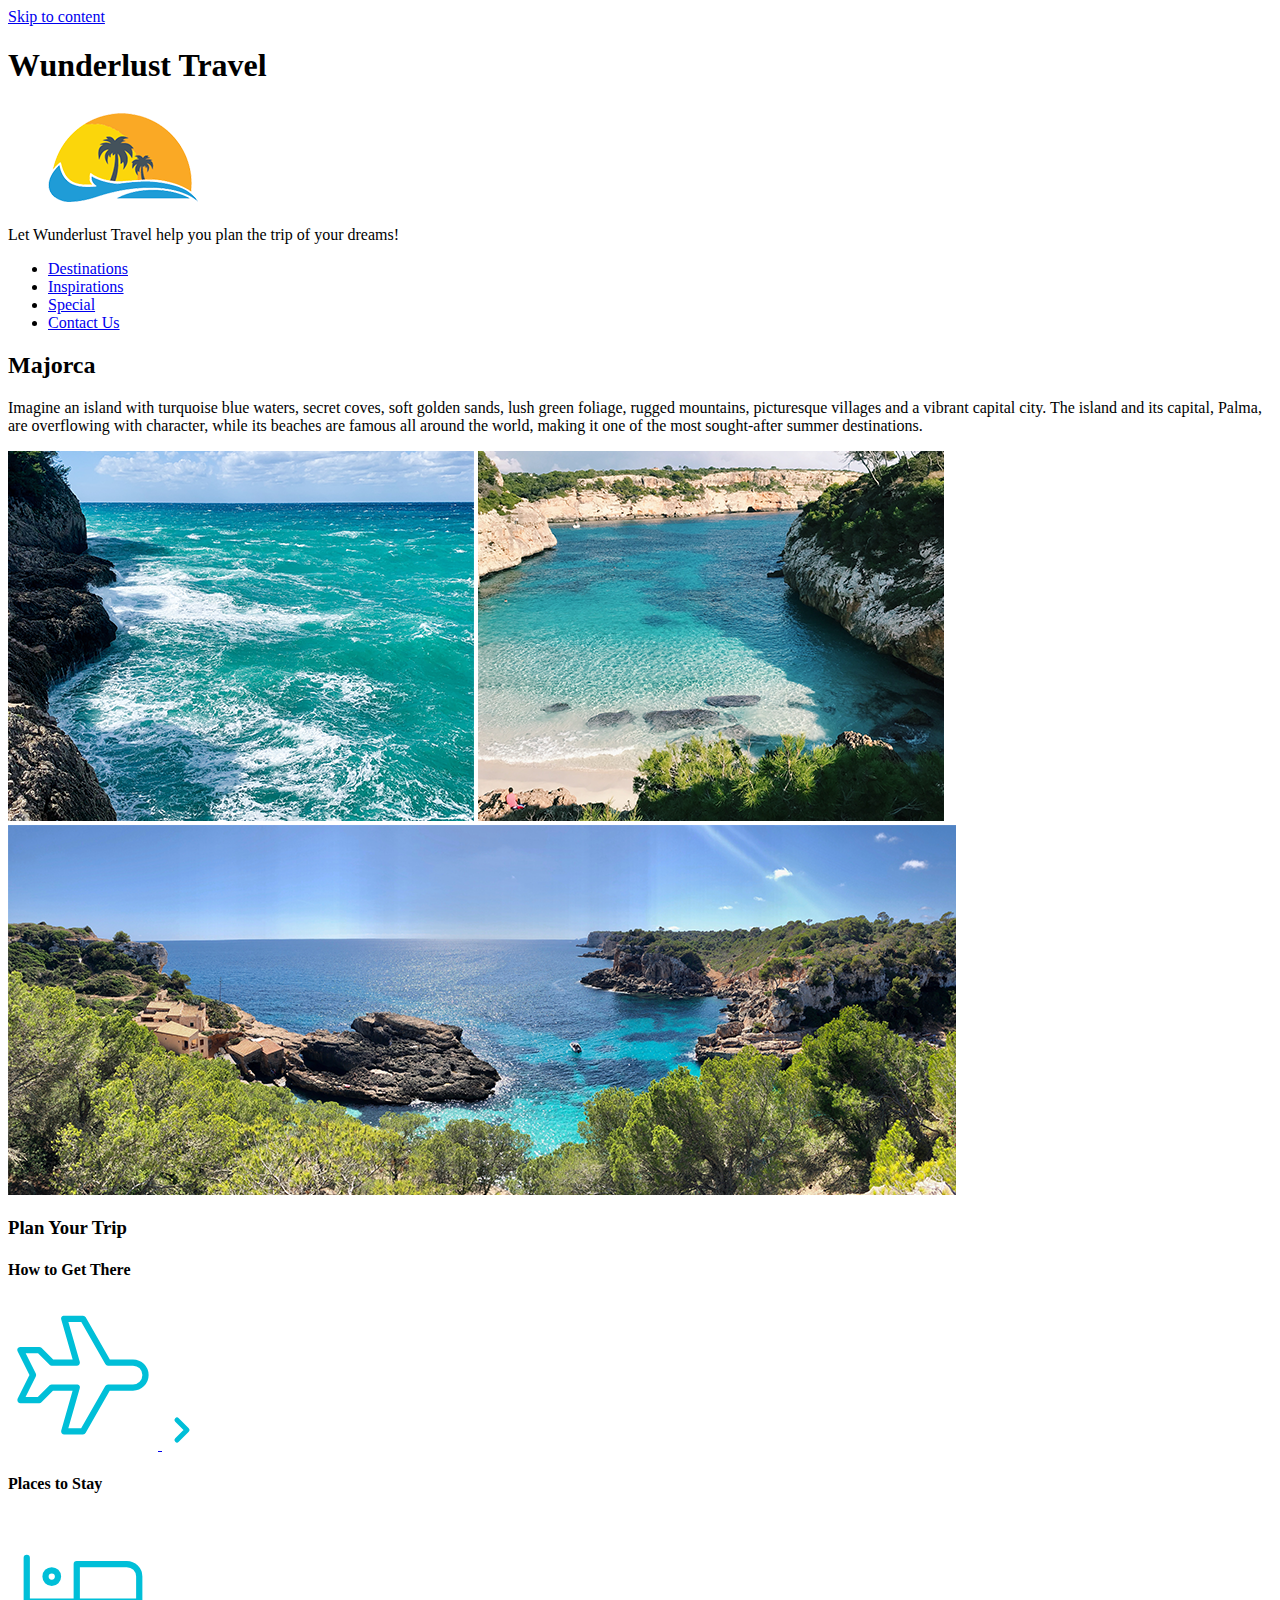
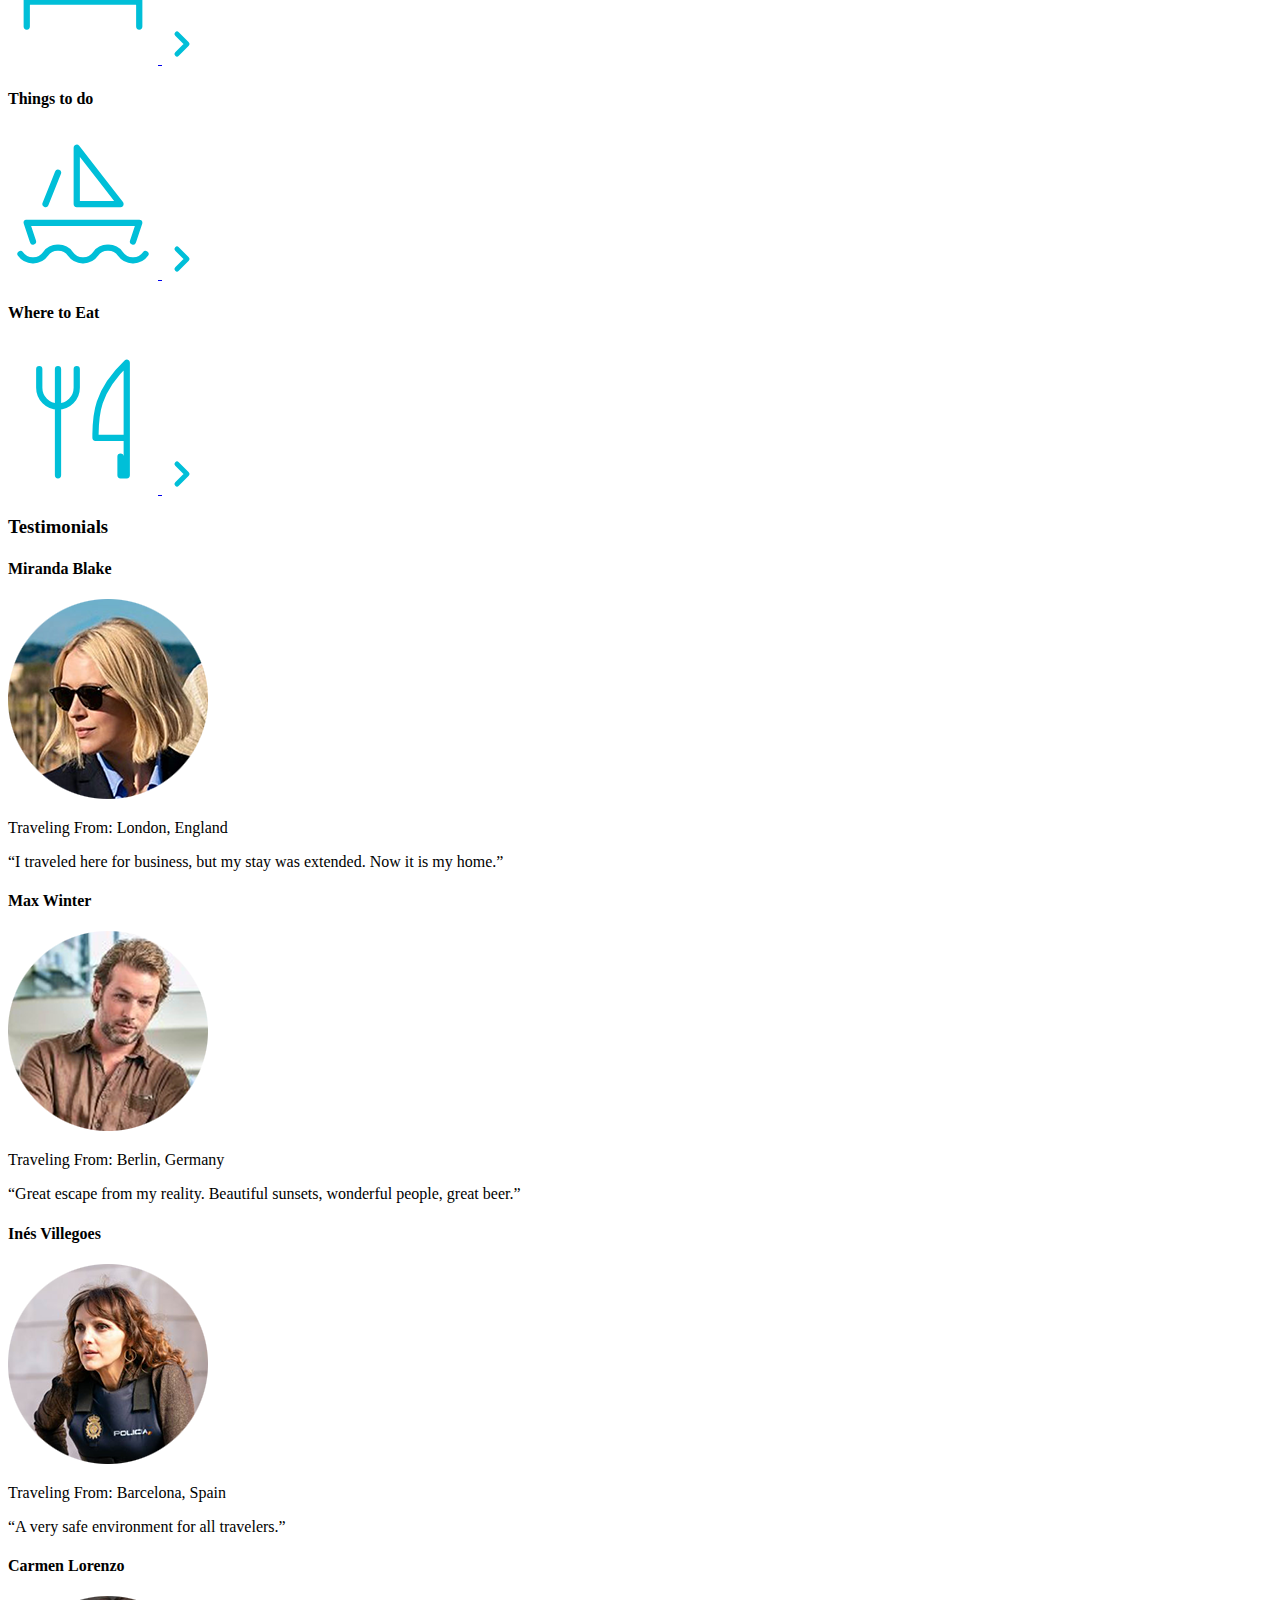
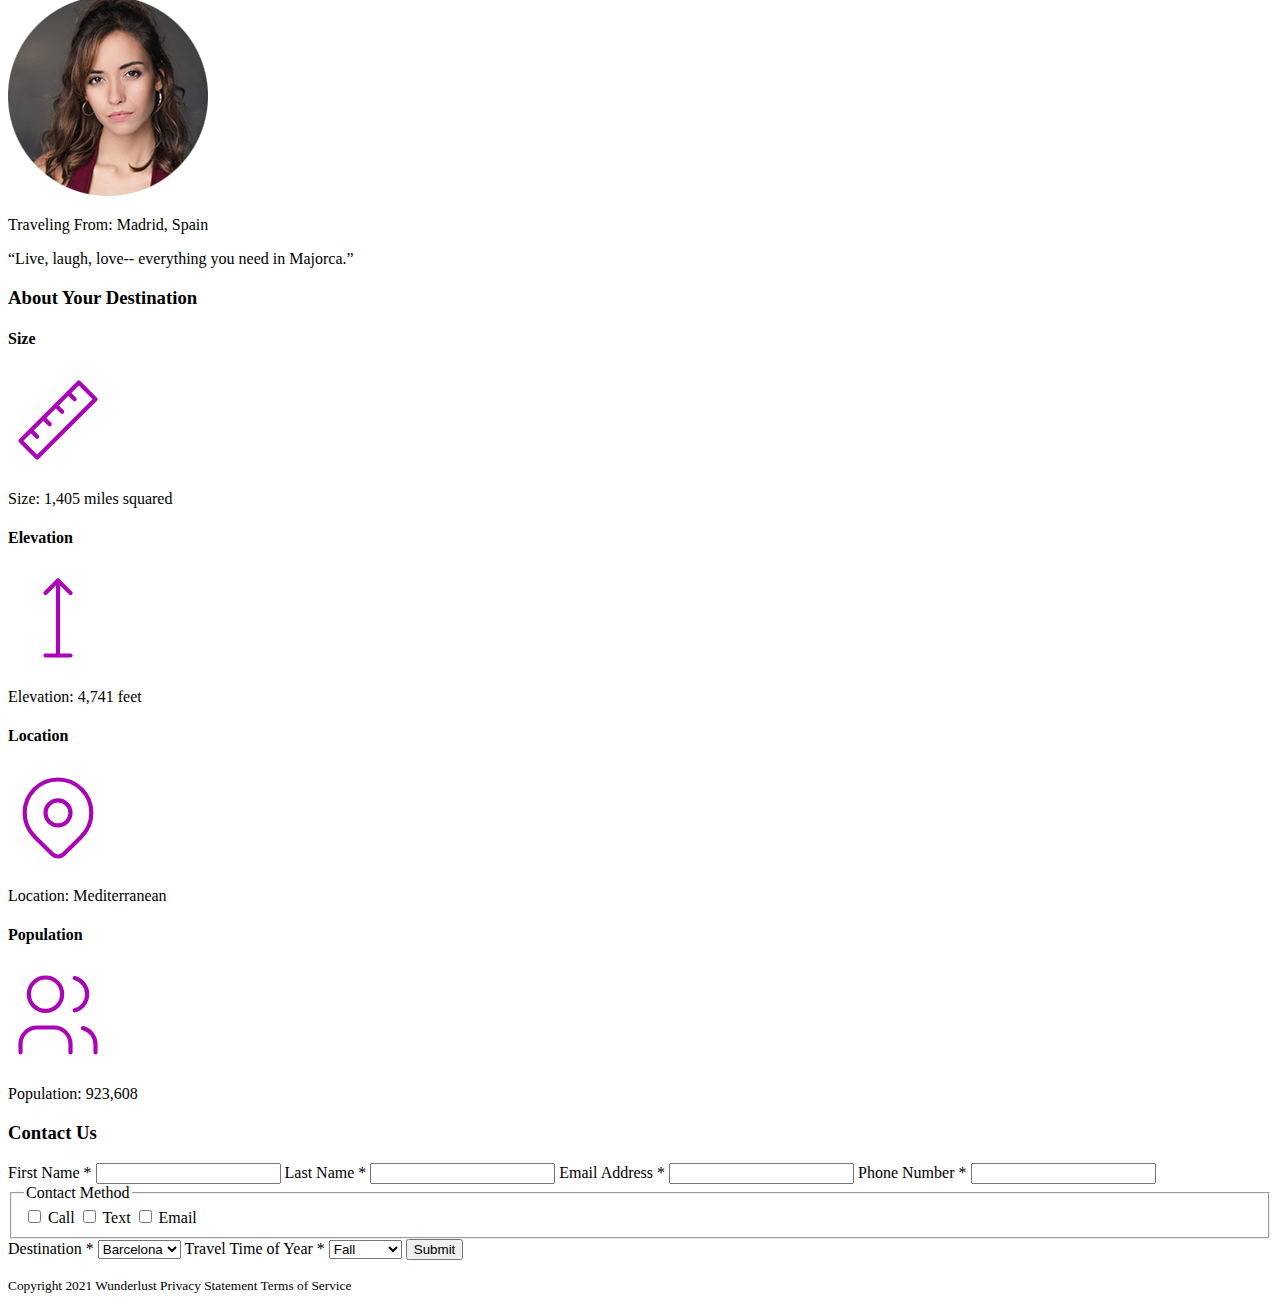
<file: index.html>
<!DOCTYPE html>
<html lang="en">
  <head>
    <meta charset="UTF-8">
    <meta name="viewport" content="width=device-width, initial-scale=1.0">
    <title>Wunderlust Travel</title>
  </head>
  <body>
    <a class="skip-link" href='#main'>Skip to content</a> 
    <header>
      <h1>Wunderlust Travel</h1>
      <picture>
        <source media="(min-width: 1024px)" srcset="images/logo-L.png">
        <source media="(max-width: 780px)" srcset="images/logo-M.png">
        <source media="(max-width: 320px)" srcset="images/logo-S.png">
        <img
          src="images/logo-L.png"
          alt="A half circle, with a sunset, 2 palm trees, and a wave crashing across the bottom">
      </picture>
      <p>Let Wunderlust Travel help you plan the trip of your dreams!</p> 
      <nav>
        <ul>
          <li><a href="#planningTrip">Destinations</a></li>
          <li><a href="#testimonials">Inspirations</a></li>
          <li><a href="#destinationInfo">Special</a></li>
          <li><a href="#contact">Contact Us</a></li>
        </ul>
      </nav>
    </header>
  <main id="main">

    <h2>Majorca</h2>
    <p>
      Imagine an island with turquoise blue waters, secret coves, soft golden
      sands, lush green foliage, rugged mountains, picturesque villages and a
      vibrant capital city. The island and its capital, Palma, are overflowing
      with character, while its beaches are famous all around the world, making
      it one of the most sought-after summer destinations.
    </p>

    <picture>
      <source media="(min-width: 1024px)" srcset="images/majorca-waves-L.png">
      <source media="(max-width: 780px)" srcset="images/majorca-waves-M.png">
      <source media="(max-width: 320px)" srcset="images/majorca-waves-S.png">
      <img
        src="images/majorca-waves-L.png"
        alt="waves crashing against a rocky shoreline">
    </picture>

    <picture>
      <source media="(min-width: 1024px)" srcset="images/majorca-beach-L.png">
      <source media="(max-width: 780px)" srcset="images/majorca-beach-M.png">
      <source media="(max-width: 320px)" srcset="images/majorca-beach-S.png">
      <img
        src="images/majorca-beach-L.png"
        alt="top-down view of a sandy beach with clear waters, a few rocks along the shore">
    </picture>

    <picture>
      <source media="(min-width: 1024px)" srcset="images/majorca-cove-L.png">
      <source media="(max-width: 780px)" srcset="images/majorca-cove-M.png">
      <source media="(max-width: 320px)" srcset="images/majorca-cove-S.png">
      <img
        src="images/majorca-cove-L.png"
        alt="a daytime shot of a cove with clear water, there's one boat out and a few houses along the shoreline">
    </picture>

    <section id="planningTrip">

        <h3>Plan Your Trip</h3>
          
        <h4>How to Get There</h4>

        <a href="#" title="Search for flights">
          <svg xmlns="http://www.w3.org/2000/svg" class="icon icon-tabler icon-tabler-plane" width="150" height="150" viewBox="0 0 24 24" stroke-width="1" stroke="#00bfd8" fill="none" stroke-linecap="round" stroke-linejoin="round">
            <path stroke="none" d="M0 0h24v24H0z" fill="none"/>
            <path d="M16 10h4a2 2 0 0 1 0 4h-4l-4 7h-3l2 -7h-4l-2 2h-3l2 -4l-2 -4h3l2 2h4l-2 -7h3z" />
          </svg>
          
          <svg xmlns="http://www.w3.org/2000/svg" class="icon icon-tabler icon-tabler-chevron-right" width="40" height="40" viewBox="0 0 24 24" stroke-width="3" stroke="#00bfd8" fill="none" stroke-linecap="round" stroke-linejoin="round">
            <path stroke="none" d="M0 0h24v24H0z" fill="none"/>
            <polyline points="9 6 15 12 9 18" />
          </svg></a>

        <h4>Places to Stay</h4>
        <a href="#" title="Search for Hotels">
          <svg xmlns="http://www.w3.org/2000/svg" class="icon icon-tabler icon-tabler-bed" width="150" height="150" viewBox="0 0 24 24" stroke-width="1" stroke="#00bfd8" fill="none" stroke-linecap="round" stroke-linejoin="round">
            <path stroke="none" d="M0 0h24v24H0z" fill="none"/>
            <path d="M3 7v11m0 -4h18m0 4v-8a2 2 0 0 0 -2 -2h-8v6" />
            <circle cx="7" cy="10" r="1" />
          </svg>
          <svg xmlns="http://www.w3.org/2000/svg" class="icon icon-tabler icon-tabler-chevron-right" width="40" height="40" viewBox="0 0 24 24" stroke-width="3" stroke="#00bfd8" fill="none" stroke-linecap="round" stroke-linejoin="round">
            <path stroke="none" d="M0 0h24v24H0z" fill="none"/>
            <polyline points="9 6 15 12 9 18" />
          </svg></a>

        <h4>Things to do</h4>
        <a href="#" title="Search for Activities">
          <svg xmlns="http://www.w3.org/2000/svg" class="icon icon-tabler icon-tabler-sailboat" width="150" height="150" viewBox="0 0 24 24" stroke-width="1" stroke="#00bfd8" fill="none" stroke-linecap="round" stroke-linejoin="round">
            <path stroke="none" d="M0 0h24v24H0z" fill="none"/>
            <path d="M2 20a2.4 2.4 0 0 0 2 1a2.4 2.4 0 0 0 2 -1a2.4 2.4 0 0 1 2 -1a2.4 2.4 0 0 1 2 1a2.4 2.4 0 0 0 2 1a2.4 2.4 0 0 0 2 -1a2.4 2.4 0 0 1 2 -1a2.4 2.4 0 0 1 2 1a2.4 2.4 0 0 0 2 1a2.4 2.4 0 0 0 2 -1" />
            <path d="M4 18l-1 -3h18l-1 3" />
            <path d="M11 12h7l-7 -9v9" />
            <line x1="8" y1="7" x2="6" y2="12" />
          </svg>
          <svg xmlns="http://www.w3.org/2000/svg" class="icon icon-tabler icon-tabler-chevron-right" width="40" height="40" viewBox="0 0 24 24" stroke-width="3" stroke="#00bfd8" fill="none" stroke-linecap="round" stroke-linejoin="round">
            <path stroke="none" d="M0 0h24v24H0z" fill="none"/>
            <polyline points="9 6 15 12 9 18" />
          </svg></a>

        <h4>Where to Eat</h4>
        <a href="#" title="Search for Restaurants">
          <svg xmlns="http://www.w3.org/2000/svg" class="icon icon-tabler icon-tabler-tools-kitchen-2" width="150" height="150" viewBox="0 0 24 24" stroke-width="1" stroke="#00bfd8" fill="none" stroke-linecap="round" stroke-linejoin="round">
            <path stroke="none" d="M0 0h24v24H0z" fill="none"/>
            <path d="M19 3v12h-5c-.023 -3.681 .184 -7.406 5 -12zm0 12v6h-1v-3m-10 -14v17m-3 -17v3a3 3 0 1 0 6 0v-3" />
          </svg>
          <svg xmlns="http://www.w3.org/2000/svg" class="icon icon-tabler icon-tabler-chevron-right" width="40" height="40" viewBox="0 0 24 24" stroke-width="3" stroke="#00bfd8" fill="none" stroke-linecap="round" stroke-linejoin="round">
            <path stroke="none" d="M0 0h24v24H0z" fill="none"/>
            <polyline points="9 6 15 12 9 18" />
          </svg></a>
    </section>
    <section id="testimonials">

     
      <h3>Testimonials</h3>
      <div class="testimonialBlake">
        <h4>Miranda Blake</h4>
        <picture>
          <source
            media="(min-width: 1024px)"
            srcset="images/miranda-blake-L.png">
          <source
            media="(max-width: 780px)"
            srcset="images/miranda-blake-M.png">
          <source
            media="(max-width: 320px)"
            srcset="images/miranda-blake-S.png">
          <img src="images/miranda-blake-L.png" alt="a blonde woman in sunglasses looking down and to the left">
        </picture>
        <p>Traveling From: London, England</p>
        <p>“I traveled here for business, but my stay was extended. Now it is my
          home.”</p>
        </div>
      <div class="testimonialWinter">
        <h4>Max Winter</h4>
        <picture>
          <source media="(min-width: 1024px)" srcset="images/max-winter-L.png">
          <source media="(max-width: 780px)" srcset="images/max-winter-M.png">
          <source media="(max-width: 320px)" srcset="images/max-winter-S.png">
          <img src="images/max-winter-L.png" alt="blonde man with stubble and a rusty red button up shirt on">
        </picture>
        <p>Traveling From: Berlin, Germany</p>
        <p>“Great escape from my reality. Beautiful sunsets, wonderful people,
          great beer.”</p>
        </div>
      <div class="testimonialVillegoes">
        <h4>Inés Villegoes</h4>
        <picture>
          <source
            media="(min-width: 1024px)"
            srcset="images/ines-villegoes-L.png">
          <source
            media="(max-width: 780px)"
            srcset="images/ines-villegoes-M.png">
          <source
            media="(max-width: 320px)"
            srcset="images/ines-villegoes-S.png">
          <img src="images/ines-villegoes-L.png" alt="a woman with long curly brown hair and a police vest on looking to the left">
        </picture>
        <p>Traveling From: Barcelona, Spain</p>
        <p>“A very safe environment for all travelers.”</p>
      </div>

      <div class="testimonialLorenzo">
        <h4>Carmen Lorenzo</h4>
        <picture>
          <source
            media="(min-width: 1024px)"
            srcset="images/carmen-lorenzo-L.png">
          <source
            media="(max-width: 780px)"
            srcset="images/carmen-lorenzo-M.png">
          <source
            media="(max-width: 320px)"
            srcset="images/carmen-lorenzo-S.png">
          <img src="images/carmen-lorenzo-L.png" alt="a woman with long brown hair in a red sleeveless top looking at the camera">
        </picture>
        <p>Traveling From: Madrid, Spain</p>
        <p>“Live, laugh, love-- everything you need in Majorca.”</p>
      </div>
    </section>

    <section id="destinationInfo"> 

    <h3>About Your Destination</h3>
  <section class="destinationSize">
    <h4>Size</h4>
    <svg
      xmlns="http://www.w3.org/2000/svg"
      class="icon icon-tabler icon-tabler-ruler-2"
      width="100"
      height="100"
      viewBox="0 0 24 24"
      stroke-width="1"
      stroke="#a905b6"
      fill="none"
      stroke-linecap="round"
      stroke-linejoin="round">
      <path stroke="none" d="M0 0h24v24H0z" fill="none" />
      <path d="M17 3l4 4l-14 14l-4 -4z" />
      <path d="M16 7l-1.5 -1.5" />
      <path d="M13 10l-1.5 -1.5" />
      <path d="M10 13l-1.5 -1.5" />
      <path d="M7 16l-1.5 -1.5" />
    </svg>
    <p>Size: 1,405 miles squared</p></section>

    <section class="destinationElevation">
    <h4>Elevation</h4>
    <svg
      xmlns="http://www.w3.org/2000/svg"
      class="icon icon-tabler icon-tabler-arrow-top-bar"
      width="100"
      height="100"
      viewBox="0 0 24 24"
      stroke-width="1"
      stroke="#a905b6"
      fill="none"
      stroke-linecap="round"
      stroke-linejoin="round">
      <path stroke="none" d="M0 0h24v24H0z" fill="none" />
      <line x1="12" y1="21" x2="12" y2="3" />
      <path d="M15 6l-3 -3l-3 3" />
      <line x1="9" y1="21" x2="15" y2="21" />
    </svg>
    <p>Elevation: 4,741 feet</p></section>

    <section class="destinationLocation">
    <h4>Location</h4>
    <svg
      xmlns="http://www.w3.org/2000/svg"
      class="icon icon-tabler icon-tabler-map-pin"
      width="100"
      height="100"
      viewBox="0 0 24 24"
      stroke-width="1"
      stroke="#a905b6"
      fill="none"
      stroke-linecap="round"
      stroke-linejoin="round">
      <path stroke="none" d="M0 0h24v24H0z" fill="none" />
      <circle cx="12" cy="11" r="3" />
      <path
        d="M17.657 16.657l-4.243 4.243a2 2 0 0 1 -2.827 0l-4.244 -4.243a8 8 0 1 1 11.314 0z"
      />
    </svg>
    <p>Location: Mediterranean</p></section>

    <section class="destinationPopulation">
    <h4>Population</h4>
    <svg
      xmlns="http://www.w3.org/2000/svg"
      class="icon icon-tabler icon-tabler-users"
      width="100"
      height="100"
      viewBox="0 0 24 24"
      stroke-width="1"
      stroke="#a905b6"
      fill="none"
      stroke-linecap="round"
      stroke-linejoin="round">
      <path stroke="none" d="M0 0h24v24H0z" fill="none" />
      <circle cx="9" cy="7" r="4" />
      <path d="M3 21v-2a4 4 0 0 1 4 -4h4a4 4 0 0 1 4 4v2" />
      <path d="M16 3.13a4 4 0 0 1 0 7.75" />
      <path d="M21 21v-2a4 4 0 0 0 -3 -3.85" />
    </svg>
    <p>Population: 923,608</p></section>

    </section>
    <section id="contact"> 

      <h3>Contact Us</h3>
      <form action="#" method="post">
        <label for="firstName">First Name *</label>
        <input type="text" id="firstName" required>
        <label for="lastName">Last Name *</label>
        <input type="text" id="lastName" required>

        <label for="email">Email Address *</label>
        <input type="email" id="email" required>
        <label for="phone">Phone Number *</label>
        <input type="tel" id="phone" required>

   <fieldset>
    <legend>Contact Method</legend>
        <input type="checkbox" id="callPref" name="contactMethod">
        <label for="callPref">Call</label>
        <input type="checkbox" id="textPref" name="contactMethod">
        <label for="textPref">Text</label>
        <input type="checkbox" id="emailPref" name="contactMethod">
        <label for="emailPref">Email</label>
      </fieldset>

        <label for="destinationList">Destination *</label>
        <select name="destinationList" id="destinationList">
          <option value="Barcelona">Barcelona</option>
          <option value="Granada">Granada</option>
          <option value="Ibiza">Ibiza</option>
          <option value="Madrid">Madrid</option>
          <option value="Majorca">Majorca</option>
          <option value="Seville">Seville</option>
          <option value="Tenerife">Tenerife</option>
          <option value="Valencia">Valencia</option>
        </select>
        <label for="travelSeason">Travel Time of Year *</label>
        <select name="travelSeason" id="travelSeason">
          <option value="Fall">Fall</option>
          <option value="Winter">Winter</option>
          <option value="Spring">Spring</option>
          <option value="Summer">Summer</option>
          <option value="Flexible">Flexible</option>
        </select>

        <input type="submit" value="Submit">

      </form>
    </section>
    </main>
    <footer>
      <p><small>Copyright 2021 Wunderlust Privacy Statement Terms of Service</small></p>
    </footer>
  </body>
</html>
</file>
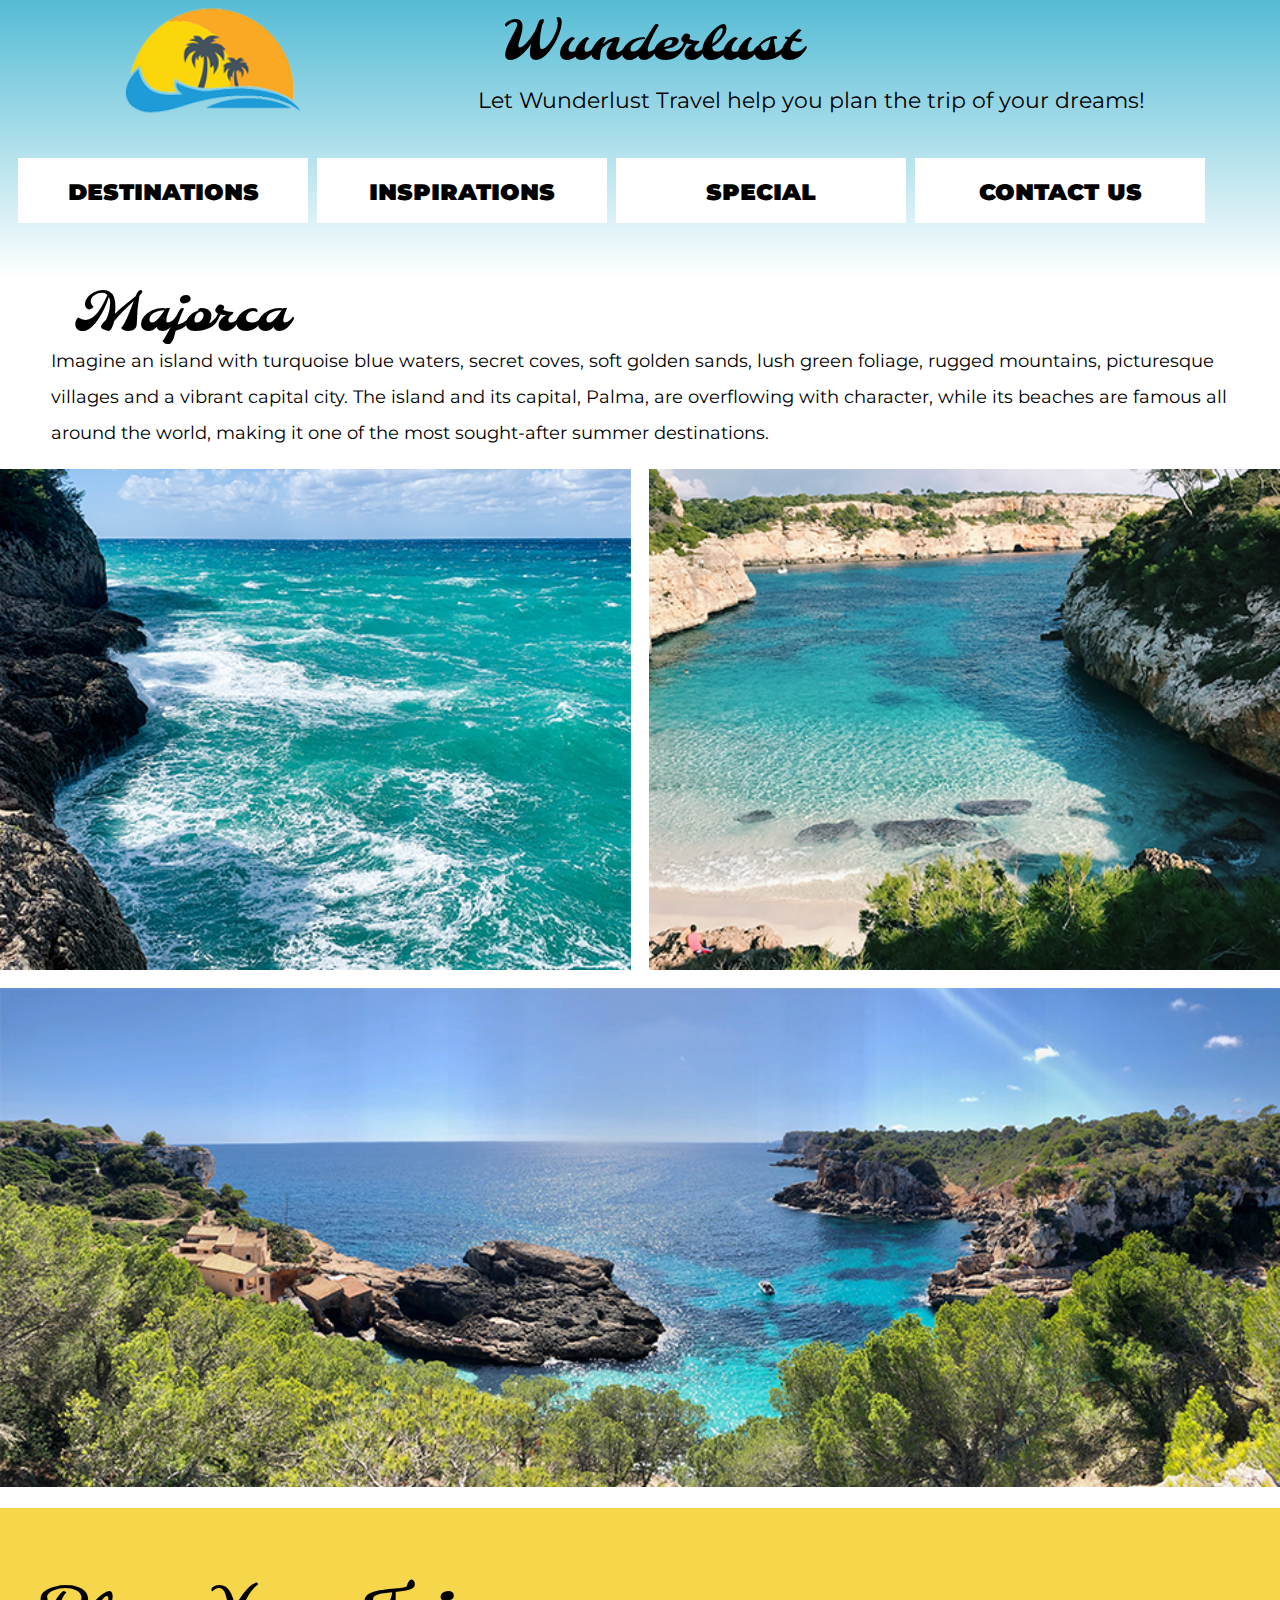
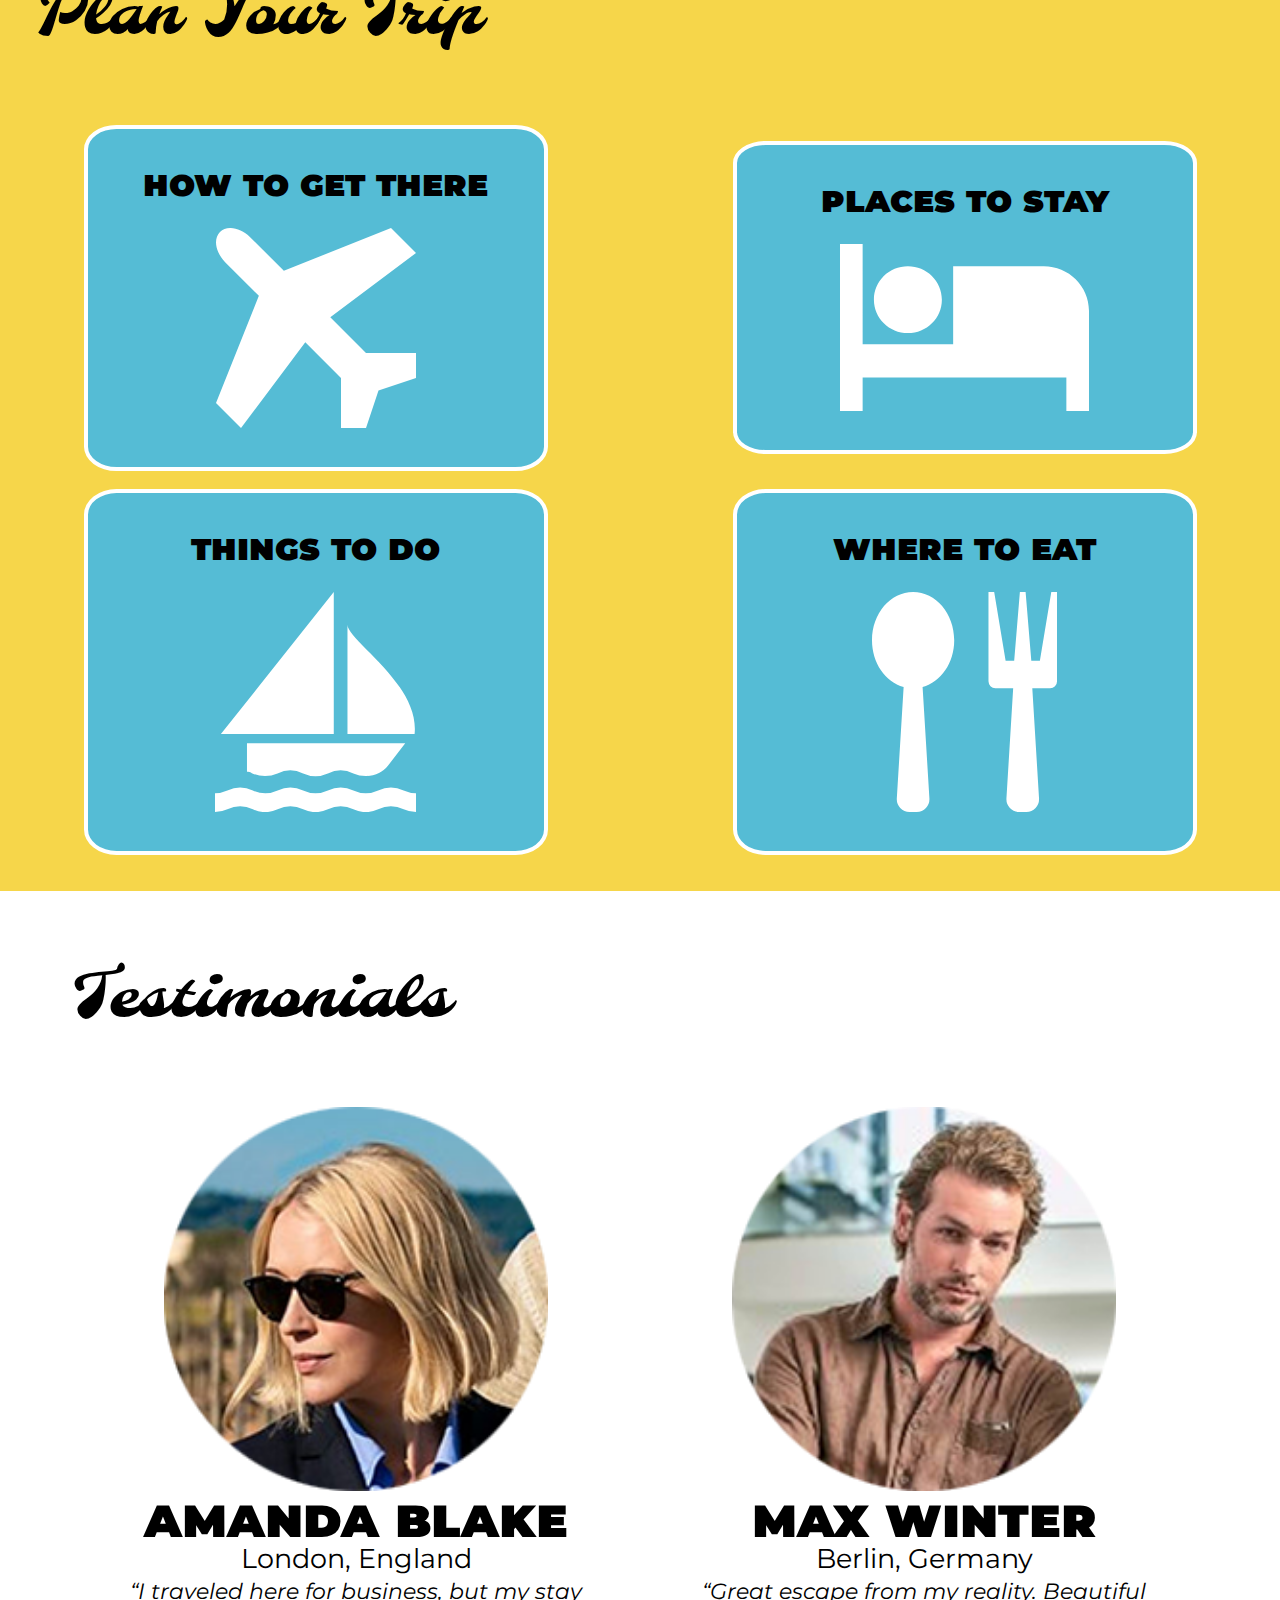
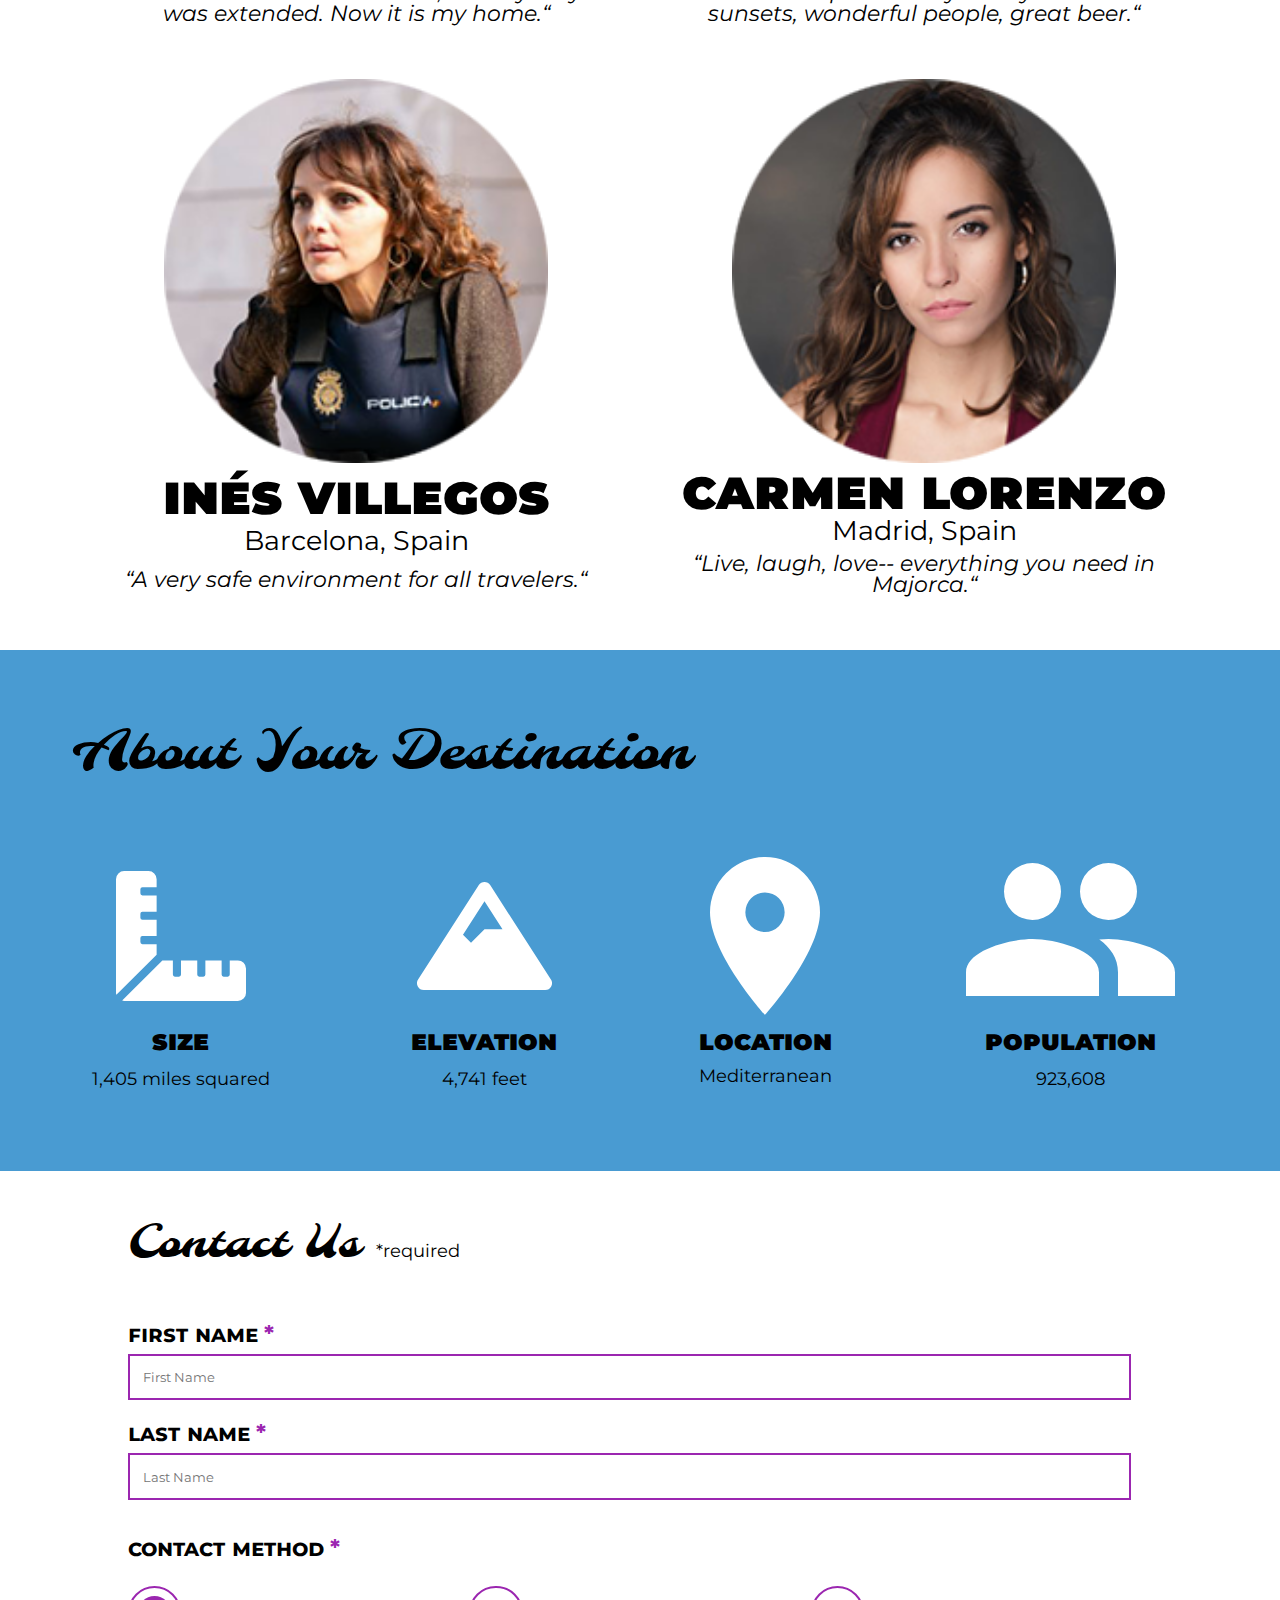
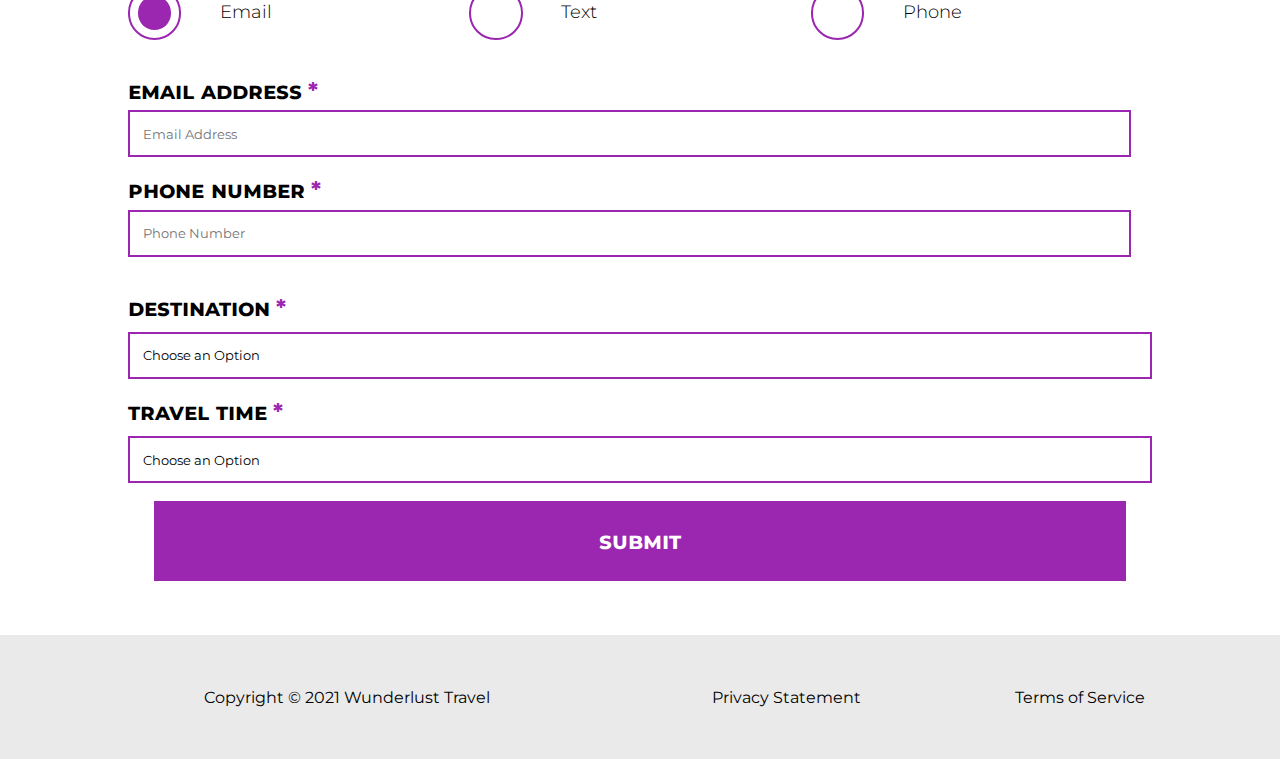
<file: wunderlust-majorca.html>
<!DOCTYPE html>
<html lang="en">
    <head>
<!-- EMBEDDED FONT -->
        <style>
        @import url('https://fonts.googleapis.com/css2?family=Molle&family=Montserrat&display=swap');
        </style>
        
        <meta charset="utf-8">
        <meta name="viewport" content="width=device-width, initial-scale=1">
        <meta name="author" content="Jessica Barnett, Christina Carrasquilla">
        <meta name="description" content="Let Wunderlust Travel take you to beautiful Majorca this year! Majorca is a beautiful island and offers beauty and fun to its visitors">
        <meta name="keywords" content="travel, majorca, beach, island, vacation, destination, getaway, restaurants in majorca, entertainment in majorca, testimonials from visitors">
        <title>Wunderlust Travel</title>
        <meta name="robots" content="index,follow">

        <!-- ~~~~~~~~~~ TWITTER CARD TAGS ~~~~~~~~~~ -->
        <meta name="twitter:card" content="summary_large_image">
        <meta name="twitter:site" content="@wunderlusttravel">
        <meta name="twitter:creator" content="@wunderlusttravel">
        <meta name="twitter:title" content="Wunderlust Travel: Majorca">
        <meta name="twitter:description" content="Let Wunderlust Travel take you to beautiful Majorca this year! Majorca is a beautiful island and offers beauty and fun to its visitors">
        <meta name="twitter:image" content="https://wunderlusttravel.com/images/majorca-cove.png">

        <!-- ~~~~~~~~~~ OPEN GRAPH META TAGS ~~~~~~~~~~ -->
        <meta property="og:title" content="See Majorca with Wunderlust Travel">
        <meta property="og:type" content="website">
        <meta property="og:image" content="https://wunderlusttravel.com/images/majorca-cove.png">
        <meta property="og:url" content="https://wunderlusttravel.com/majorca">
        <meta property="og:description" content="Let Wunderlust Travel take you to beautiful Majorca this year! Majorca is a beautiful island and offers beauty and fun to its visitors">
        <!-- ~~~~~~~~~~FAVICON ~~~~~~~~~~ -->
        <link rel="shortcut icon" href="images/favicon.png">

        <!-- ~~~~~~~~~~ GOOGLE FONTS ~~~~~~~~~~ -->
        <link rel="preconnect" href="https://fonts.googleapis.com">
        <link rel="preconnect" href="https://fonts.gstatic.com" crossorigin>
        <link href="https://fonts.googleapis.com/css2?family=Molle:ital@1&family=Montserrat:wght@400;600&display=swap" rel="stylesheet">
        <link href="styles.css" rel="stylesheet">
    </head>
    <body>
        <a id="skip" href="#main-content">Skip to Main Content</a>
        <!-- styling skip links: https://webaim.org/techniques/css/invisiblecontent/ -->
        <header>
            <a href="index.html" id="logo"><img src="images/logo.png" alt="The Wunderlust logo shows blue waves and the outline of two palm trees against an orange sun"></a>
            <h1>Wunderlust</h1>
			<p>Let Wunderlust Travel help you plan the trip of your dreams!</p>			
            <nav>
                <div id="menu-toggle">
                    <!-- responsive menu code from (with changes made to match mockups): https://css-tricks.com/three-css-alternatives-to-javascript-navigation/ -->
                    <h2 class="sr-only">Main Navigation</h2>
                    <!-- hidden but accessible headings from: https://webaim.org/techniques/css/invisiblecontent/ -->
                    <input name="toggle" id="toggle" type="checkbox">
                    <label for="toggle">Menu</label>
                    <ul>
                        <li class="active"><a href="#">Destinations</a></li>
                        <li><a href="#">Inspirations</a></li>
                        <li><a href="#">Special</a></li>
                        <li><a href="#">Contact Us</a></li>
                    </ul>
                </div>
            </nav>
        </header>
        <main id="main-content">
            <article>
                <div id="intro">  
                    <h2>Majorca</h2>
                    <p>Imagine an island with turquoise blue waters, secret coves, soft golden sands, lush green foliage, rugged mountains, picturesque villages and a vibrant capital city. The island and its capital, Palma, are overflowing with character, while its beaches are famous all around the world, making it one of the most sought-after summer destinations.</p>
                    <div id="img-grid">
                        <img src="images/majorca-waves.png" alt="Turquoise blue waters with white wave caps crashing against a rock cliff">
                        <img src="images/majorca-beach.png" alt="A calm cove with turquoise waters calmly lapping at a light sand beach">
                        <picture>
                            <source srcset="images/majorca-cove-small.png"
                                media="(max-width: 500px)">
                            <img src="images/majorca-cove.png" alt="Deep blue water leading to the horizon with the island and trees in the foreground">
                        </picture>
                    </div>
                </div>  
                <section id="plan">
                    <h3>Plan Your Trip</h3>
                    <div>
                        <section>
                            <h4>How to Get There</h4>
                            <a href="#" title="Search for flights">
                                <img src="images/get.svg" alt="airplane icon">
                            </a>
                        </section>      
                        <section>
                            <h4>Places to Stay</h4>
                            <a href="#" title="Search for hotels">
                                <img src="images/stay.svg" alt="bed icon">
                            </a>
                        </section>
                        <section>
                            <h4>Things to Do</h4>
                            <a href="#" title="Search for Activities">
                                <img src="images/do.svg" alt="sailboat icon">
                            </a>                     
                        </section>    
                        <section>
                            <h4>Where to Eat</h4>
                            <a href="#" title="Search for Restaurants">
                                <img src="images/eat.svg" alt="fork and spoon icon">                         
                            </a>
                        </section>
                    </div>   
                </section>
                <section id="testimonials">
                    <h3>Testimonials</h3>
                    <div>
                        <section>
                            <img src="images/miranda-blake.png" alt="Miranda Blake has a blonde bob and is wearing dark sunglasses">
                            <h4>Amanda Blake</h4>
                            <p>London, England</p>
                            <q>I traveled here for business, but my stay was extended. Now it is my home.</q>
                        </section>
                        <section>
                            <img src="images/max-winter.png" alt="Max Winter has dark blonde hair and a trimmed beard and mustache">
                            <h4>Max Winter</h4>
                            <p>Berlin, Germany</p>
                            <q>Great escape from my reality. Beautiful sunsets, wonderful people, great beer.</q>
                        </section>
                        <section>
                            <img src="images/ines-villegoes.png" alt="Ines Villegos has shoulder-length, wavy, brown hair and is wearing a brown sweater"> 
                            <h4>Inés Villegos</h4> 
                            <p>Barcelona, Spain</p>
                            <q>A very safe environment for all travelers.</q>
                        </section>
                        <section>
                            <img src="images/carmen-lorenzo.png" alt="Carmen Lorenzo has long, dark brown hair and is wearing gold hoop earrings">
                            <h4>Carmen Lorenzo</h4> 
                            <p>Madrid, Spain</p>
                            <q>Live, laugh, love-- everything you need in Majorca.</q>
                        </section>
                    </div>
                </section>
                <section id="about">
                    <h3>About Your Destination</h3>
                    <div>
                        <section>
                            <img src="images/size.svg" alt="ruler icon">
                            <h4>Size</h4> 
                            <p>1,405 miles squared</p>
                        </section>
                        <section>
                            <img src="images/elevation.svg" alt="mountain icon">
                            <h4>Elevation</h4> 
                            <p>4,741 feet</p>
                        </section>
                        <section>
                            <img src="images/location.svg" alt="location pin icon">
                            <h4>Location</h4> 
                            <p>Mediterranean</p>
                        </section>
                        <section>
                            <img src="images/population.svg" alt="people icon">
                            <h4>Population</h4>
                            <p>923,608</p>
                        </section>
                    </div>  
                </section>
                <section id="contact">
                    <h3>Contact Us <span class="form-required">*required</span></h3>
                    <form method="post" action="https://wp.zybooks.com/form-viewer.php">
                        <div id="names">
                            <label for="fName">First Name<span class="required">*</span></label>
                            <input type="text" name="fName" id="fName" autocomplete="given-name" placeholder="First Name" required>
                            <!-- custom input styles from https://moderncss.dev/custom-css-styles-for-form-inputs-and-textareas/ -->
                            <label for="lName">Last Name<span class="required">*</span></label>
                            <input type="text" name="lName" id="lName" autocomplete="family-name" placeholder="Last Name" required>
                        </div>
                        <div id="nums">
                            <fieldset>
                                <legend>Contact Method<span class="required">*</span></legend>
                                <!-- custom radio button styles from https://moderncss.dev/pure-css-custom-styled-radio-buttons/ -->
                                <label for="prefEmail">
                                    <span class="radio-input">
                                        <input type="radio" name="contactPref" id="prefEmail" required checked>
                                        <span class="radio-control"></span>
                                    </span>
                                    <span class="radio-label">Email</span>
                                </label>
                                <label for="prefText">
                                    <span class="radio-input">
                                        <input type="radio" name="contactPref" id="prefText">
                                        <span class="radio-control"></span>
                                    </span>
                                    <span class="radio-label">Text</span>
                                </label>
                                <label for="prefPhone">
                                    <span class="radio-input">
                                        <input type="radio" name="contactPref" id="prefPhone">
                                        <span class="radio-control"></span>
                                    </span>
                                    <span class="radio-label">Phone</span>
                                </label>
                            </fieldset>
                            <label for="email">Email Address<span class="required">*</span></label>
                            <input type="email" name="email" id="email" autocomplete="email" placeholder="Email Address" required>
                            <label for="phone">Phone Number<span class="required">*</span></label>
                            <input type="tel" name="phone" id="phone" autocomplete="tel" placeholder="Phone Number" required>
                        </div>
                        <div id="selects">
                            <!-- custom select styles from: https://moderncss.dev/custom-select-styles-with-pure-css/ -->
                            <label for="destination">Destination<span class="required">*</span></label>
                            <div class="custom-select">
                                <select name="destination" id="destination" required>
                                    <option value="" disabled selected>Choose an Option</option>
                                    <option value="barcelona">Barcelona</option>
                                    <option value="granada">Granada</option>
                                    <option value="ibiza">Ibiza</option>
                                    <option value="madrid">Madrid</option>
                                    <option value="majora">Majora</option>
                                    <option value="seville">Seville</option>
                                    <option value="tenerife">Tenerife</option>
                                    <option value="valencia">Valencia</option>
                                </select>
                                <span class="focus"></span>
                            </div>  
                            <label for="travelTime">Travel Time<span class="required">*</span></label>
                            <div class="custom-select">
                                <select name="travelTime" id="travelTime" required>
                                    <option value="" disabled selected>Choose an Option</option>
                                    <option value="fall">Fall</option>
                                    <option value="winter">Winter</option>
                                    <option value="spring">Spring</option>
                                    <option value="summer">Summer</option>
                                    <option value="flexible">Flexible</option>
                                </select>
                                <span class="focus"></span>
                            </div> 
                            <input type="submit" name="mySubmit" id="mySubmit" value="Submit">
                        </div>
                    </form>
                </section>
            </article>
        </main>
        <footer>
            <p>Copyright &copy; 2021 Wunderlust Travel</p>
            <a href="#">Privacy Statement</a>
            <a href="#">Terms of Service</a>
        </footer>
    </body>
</html>
</file>
<file: styles.css>
/* Reset CSS */

/* http://meyerweb.com/eric/tools/css/reset/ 
   v2.0 | 20110126
   License: none (public domain)
*/

html, body, div, span, applet, object, iframe,
h1, h2, h3, h4, h5, h6, p, blockquote, pre,
a, abbr, acronym, address, big, cite, code,
del, dfn, em, img, ins, kbd, q, s, samp,
small, strike, strong, sub, sup, tt, var,
b, u, i, center,
dl, dt, dd, ol, ul, li,
fieldset, form, label, legend,
table, caption, tbody, tfoot, thead, tr, th, td,
article, aside, canvas, details, embed, 
figure, figcaption, footer, header, hgroup, 
menu, nav, output, ruby, section, summary,
time, mark, audio, video {
	margin: 0;
	padding: 0;
	border: 0;
	font-size: 100%;
	font: inherit;
	vertical-align: baseline;
}
/* HTML5 display-role reset for older browsers */
article, aside, details, figcaption, figure, 
footer, header, hgroup, menu, nav, section {
	display: block;
}
body {
	line-height: 1;
}
ol, ul {
	list-style: none;
}
blockquote, q {
	quotes: none;
}
blockquote:before, blockquote:after,
q:before, q:after {
	content: '';
	content: none;
}
table {
	border-collapse: collapse;
	border-spacing: 0;
}

/* GLOBAL */
:root {
    font-size: 18px;
    font-family: "Montserrat", "Molle", sans-serif, cursive;
    --fancyfont: "Molle", cursive;
    --regfont: "Montserrat", sans-serif;
    --yellow: #f6d64a;
    --teal: #55bcd5;
    --purple: #9b26b0;
    --blue: #499bd2;
    --dark-gray: #222;
    --light-gray: #eaeaea;
    --white: #fff;
    --black: #000;
}


/* Mobile First Styles */


#skip {
    position: absolute;
    left: -10000px;
    top: auto;
    width: 1px;
    height: 1px;
    overflow: hidden;
}

#skip:focus {
    position: static;
    width: auto;
    height: auto;

}

.sr-only {
    position:absolute;
    left:-10000px;
    top:auto;
    width:1px;
    height:1px;
    overflow:hidden;
    }


body {
    background: var(--white);
    background: linear-gradient(0deg, var(--white) 95%, var(--teal) 100%); 
}

header {
 display: grid;
 grid-template-columns: 2fr 1fr 1fr;
 grid-template-rows: 3fr 1fr 2fr;
 grid-template-areas: 
    "logo nav nav"
    "head head head"
    "text text text";
}

#logo {
    grid-area: logo;
    place-self: center;
}

#logo img {
    max-width: 100%;
}

nav {
    grid-area: nav;
    place-self: stretch;
}

#menu-toggle { 
    width: 50%;
    list-style: none; 
    padding: 1rem; 
    margin-top: 6vh;
    color: var(--black); 
    background: var(--yellow);
    font-family: var(--regfont);
    font-weight: 900;
    -webkit-user-select: none;
    -moz-user-select: none;
     -ms-user-select: none;
         user-select: none;
}

#menu-toggle a {
  text-decoration: none;
  cursor: pointer;  
  font-family: var(--regfont);
}

#menu-toggle:last-child {
    border: 0;
  }

/* SUB-SECTIONS */
#menu-toggle ul { 
    display: none; 
}
#menu-toggle input:checked ~ ul { 
    display: block; 
}

/* HIDE CHECKBOX */
#menu-toggle input[type=checkbox] { 
    display: none; 
}

/* ADD EXPAND/COLLAPSE ICON  */
#menu-toggle { 
  position: absolute; 
  z-index: 1;
}
#menu-toggle label:after {
  content: "";
  position: absolute;
  top: 0; 
  left: 0;
  padding: 20px;
  text-align: center;
  font-size: 30px;
  color: var(--black);
  opacity: 0;
}

#menu-toggle ~ input[type=checkbox]:after {
    background-color: var(--dark-gray);
    color: var(--white);

  }

/* SUB-SECTION ITEMS */
#menu-toggle ul { 
    margin-top: 20px; 
    position: absolute;
    background-color: var(--teal);
    width: 60%;
}

#menu-toggle ul a {
    color: var(--black);
    font-variant-caps: all-small-caps;
    font-size: 1.5rem;
}

#menu-toggle li {
    padding: 3vh 0;
    border: 1px var(--black) solid;
    text-align: center;
}


/* Main Body */

h1 {
    grid-area: head;
    font-family: var(--fancyfont);
    font-size: 3rem;
    padding-left: 6vw;
    place-self: center start;
}

header p {
    grid-area: text;
    font-family: var(--regfont);
    font-size: 1.2rem;
    margin: 0 4vw;
}

#intro h2 {
    font-family: var(--fancyfont);
    font-size: 3rem;
    padding-left: 6vw;
}

#intro p {
    font-family: var(--regfont);
    font-size: 1rem;
    line-height: 200%;
    margin: 0 4vw;
    padding-bottom: 2vh;
}


/* Image Grid */

#img-grid {
    display: grid;
    grid-template-columns: auto;
    grid-template-rows: repeat(4, auto);
    width: 100%;
    gap: 2vh;
    padding-bottom: 2vh;
}

#img-grid img {
    width: 100%;
}


/* Plan Your Trip */

#plan {
    width: 100%;
    background-color: var(--yellow);
    color: var(--black);
    padding-bottom: 4vh;
}

#plan h3 {
    font-family: var(--fancyfont);
    font-size: 2.5rem;
    text-align: center;
    padding: 6vw 4vh;
}

#plan div {
    display: grid;
    grid-template-columns: auto;
    grid-template-rows: repeat(4, auto);
    gap: 2vh;
}

#plan div section {
    display: grid;
    grid-template-columns: 1fr;
    grid-template-rows: auto 1fr;
    place-self: center;
    background-color: var(--teal);
    border: 4px var(--white) solid;
    border-radius: 10%;
    padding: 4vb;
    width: 50vw;
}

#plan div section a {
    place-self: center;
}

#plan div section a img {
    width: 100%;
    place-self: center;
}

#plan h4 {
    text-align: center;
    font-variant-caps: all-small-caps;
    font-size: 2rem;
    font-weight: 900;
    padding-bottom: 3vh;
}

/* Testimonials */

#testimonials h3 {
    font-family: var(--fancyfont);
    font-size: 2.5rem;
    text-align: center;
    padding: 6vw 4vh;
}

#testimonials section {
    display: flex;
    flex-flow: column;
}

#testimonials img {
    width: 50vw;
    margin-left: auto;
    margin-right: auto;
}

#testimonials h4 {
    font-family: var(--regfont);
    text-align: center;
    font-variant-caps: all-small-caps;
    font-size: 3rem;
    font-weight: 900;
}

#testimonials p {
    font-family: var(--regfont);
    text-align: center;
    font-size: 1.5rem;
    padding-bottom: 1vh;
}

#testimonials q {
    font-family: var(--regfont);
    font-style: italic;
    text-align: center;
    font-size: 1.2rem;
    margin: 0 5vh;
    padding-bottom: 6vh;
}

#testimonials q:before {
    content: "“";
  }
  
#testimonials q:after {
    content: "“";
  }

/* About Your Destination */

#about {
    background-color: var(--blue);
    color: var(--black);
    padding-left: 4vb;
    padding-right: 4vb;
    padding-bottom: 4vh;
}

#about h3 {
    font-family: var(--fancyfont);
    font-size: 2.5rem;
    text-align: center;
    padding: 6vw 4vh;
}

#about div {
    display: grid;
    grid-template-columns: auto auto;
    gap: 1vb;
    grid-template-rows: auto auto;
}

#about section {
    display: grid;
    grid-template-columns: auto;
    grid-template-rows: auto auto auto;
}

#about img {
    place-self: center;
    width: 45%;
    padding-bottom: 1vw;
}

#about img[src="images/population.svg"] {
    place-self: center;
    width: 80%;
    padding-bottom: 2vw;
}

#about h4 {
    font-family: var(--regfont);
    text-align: center;
    font-variant-caps: all-small-caps;
    font-size: 1.5rem;
    font-weight: 900;
    padding-bottom: 1vw;
}

#about p {
    font-family: var(--regfont);
    text-align: center;
    padding-bottom: 3vw;
}

/* Contact Us Form */

#contact {
    padding-bottom: 4vh;
    padding-left: 10%;
    padding-right: 10%;
}

#contact h3 {
    font-family: var(--fancyfont);
    font-size: 2.5rem;
    text-align: center;
    padding: 4vw 0vh;
}

#contact .form-required {
    font-family: var(--regfont);
    font-size: 1rem;
}


#contact label {
    font-family: var(--regfont);
    font-size: 1.3rem;
    font-variant-caps: all-small-caps;
    font-weight: 700;
    line-height: 1.3;
}

#contact input {
    display: block;
    width: 95%;
    padding: 1em 1em;
    background-color: var(--white);
    border: 2px var(--purple) solid;
    margin-bottom: 2vb;
    margin-top: 0.5vb;
    font-family: var(--regfont);
}

#contact input:focus {
    border: 2px var(--purple) solid;
}

#contact div#names {
    padding-bottom: 2vb;
}

#contact div#nums {
    margin-bottom: 0vb;
}


#contact span[class="required"] {
    color: var(--purple);
    padding: 0.25em;
    font-size: 1.3rem;
    font-variant-caps: all-small-caps;
    font-weight: 700;
}

#contact fieldset {
    margin-bottom: 2vb;
}

#contact fieldset legend {
    font-family: var(--regfont);
    font-size: 1.3rem;
    font-variant-caps: all-small-caps;
    font-weight: 700;
    margin-bottom: 1vb;
}

#contact input[type="radio"] {
    -webkit-appearance: none;
    appearance: none;
    background-color: var(--white);
    margin: 0;
    width: 4em;
    height: 4em;
    border: 0.15em solid var(--purple);
    border-radius: 50%;
    display: grid;
    place-content: center;
}
  
#contact input[type="radio"]::before {
    content: "";
    width: 2.5em;
    height: 2.5em;
    border-radius: 50%;
    transform: scale(0);
    transition: 120ms transform ease-in-out;
    box-shadow: inset 2em 2em var(--purple);
  }
  
#contact input[type="radio"]:checked::before {
    transform: scale(1);
  }

#contact input[type="radio"]:focus {
    outline: max(2px, 0.25em) solid var(--light-gray);
    outline-offset: max(2px, 0.25em);
  }
  
#contact fieldset label {
    display: grid;
    grid-template-columns: 1fr 3fr;
    grid-template-rows: auto auto auto;
    gap: 1vb;
}

#contact .radio-label {
    place-self: center start;
    line-height: 1.5;
    font-size: 1rem;
    font-family: var(--regfont);
    font-variant-caps: normal;
    font-weight: 300;
}

#contact div#selects {
    position: relative;
    display: flex;
    flex-direction: column;
}

#contact div#selects label {
    margin-bottom: 1vb;
    margin-top: 2vb;
}

#contact select {
    appearance: none;
    width: 100%;
    padding: 1em 1em;
    background-color: var(--white);
    border: 2px var(--purple) solid;
    font-family: var(--regfont);
}

#contact input[type="submit"] {
    background-color: var(--purple);
    color: var(--white);
    font-family: var(--regfont);
    font-size: 1.3rem;
    font-variant-caps: all-small-caps;
    font-weight: 700;
    max-width: 100%;
    margin: 2vb auto;
}


/* Footer */

footer {
    background-color: var(--light-gray);
    color: var(--black);
    padding: 4vb 6vb;
    text-align: center;
    font-size: 0.9rem;
}

footer p {
    padding-bottom: 2vb;
}

footer a {
    color: var(--black);
    display: block;
    text-align: center;
    text-decoration: none;
    padding: 2vb 0;
}


/* Tablet Styles */

@media only screen and (min-width: 800px) {
 
    header {
        display: grid;
        grid-template-columns: 1fr 2fr;
        grid-template-rows: 3fr 1fr 2fr;
        grid-template-areas: 
           "logo head"
           "logo text"
           "nav nav";
       }

       #logo {
        grid-area: logo;
        place-self: center;
    }
    
    #logo img {
        max-width: 100%;
        min-width: 15em;
    }
    
/* Main Body */


h1 {
    grid-area: head;
    font-family: var(--fancyfont);
    font-size: 3rem;
    padding-left: 6vw;
    place-self: center start;
}

header p {
    grid-area: text;
    font-family: var(--regfont);
    font-size: 1.2rem;
    margin: 0 4vw;
}

#intro h2 {
    font-family: var(--fancyfont);
    font-size: 3rem;
    padding-left: 6vw;
}

#intro p {
    font-family: var(--regfont);
    font-size: 1rem;
    line-height: 200%;
    margin: 0 4vw;
    padding-bottom: 2vh;
}

nav {
    grid-area: nav;
    position: relative;
    top: -3em;
    place-self: start;
}

#menu-toggle {
    background-color: unset;
}

#menu-toggle input, #menu-toggle label {
    padding: 0;
    width: 0;
}

#menu-toggle label {
    display: none;
}

#menu-toggle ul { 
    display: grid;
    grid-template-columns: repeat(4, auto);
    grid-template-rows: auto;
    gap: 1vb;
    width: 80%;
    background-color: unset;
    padding: 0;
}


#menu-toggle li { 
    border: 1px var(--white) solid;
    background-color: var(--white);
    min-width: 32vb;
    max-width: 40vb;
    height: auto;
    margin: 0;
    padding: 2vb 0vb;
    place-self: center;
    color: var(--black);
}

#menu-toggle li:hover, #menu-toggle li:focus, 
#menu-toggle li a:hover, #menu-toggle li a:focus { 
    background-color: var(--yellow);
    color: var(--white);
    border: 1px var(--yellow) solid;
}


h2 {
    padding-top: 3rem;
}

/* Image Grid */

#img-grid {
    display: grid;
    grid-template-columns: 1fr 1fr;
    grid-template-rows: repeat(2, auto);
    grid-template-areas: 
    "img img"
    "pict pict";
    gap: 2vh;
    padding-bottom: 2vh;
}

#img-grid img {
    width: 100%;
}

#img-grid picture {
    grid-area: pict;
}


/* Plan Your Trip */

#plan {
    max-width: 100%;
}

#plan h3 {
    font-family: var(--fancyfont);
    font-size: 3.5rem;
    text-align: start;
    padding: 6vw 4vh;
}

#plan div {
    display: grid;
    grid-template-columns: repeat(2, auto);
    grid-template-rows: repeat(2, auto);
    gap: 2vh;
    max-width: 100%;
}

#plan div section {
    display: grid;
    grid-template-columns: 1fr;
    grid-template-rows: auto 1fr;
    place-self: center;
    background-color: var(--teal);
    border: 4px var(--white) solid;
    border-radius: 7%;
    padding: 4vb;
    width: 30vw;
}

#plan div section a {
    place-self: center;
}

#plan div section a img {
    width: 100%;
    place-self: center;
}

#plan h4 {
    text-align: center;
    font-variant-caps: all-small-caps;
    font-size: 2rem;
    font-weight: 900;
    padding-bottom: 3vh;
}

/* Testimonials */

#testimonials {
    padding-left: 8vh;
    padding-right: 8vh;
    display: grid;
    grid-template: 
    "title" auto
    "sect" auto / 1fr;
}

#testimonials h3 {
    font-family: var(--fancyfont);
    font-size: 3.5rem;
    text-align: start;
    padding: 6vw 0;
    grid-area: title;
}

#testimonials div {
    display: grid;
    grid-template-columns: 1fr 1fr;
    grid-template-rows: auto auto;
}

#testimonials section {
    display: grid;
    grid-template-rows: auto repeat(3, auto);
    grid-template-columns: auto;
}


#testimonials img {
    width: 30vw;
    margin-left: auto;
    margin-right: auto;
}

#testimonials h4 {
    font-family: var(--regfont);
    text-align: center;
    font-variant-caps: all-small-caps;
    font-size: 3rem;
    font-weight: 900;
}

#testimonials p {
    font-family: var(--regfont);
    text-align: center;
    font-size: 1.5rem;
    padding-bottom: 1vh;
}

#testimonials q {
    font-family: var(--regfont);
    font-style: italic;
    text-align: center;
    font-size: 1.2rem;
    margin: 0 5vh;
    padding-bottom: 6vh;
}

#testimonials q:before {
    content: "“";
  }
  
#testimonials q:after {
    content: "“";
  }


/* About Your Destination */

#about h3 {
    font-family: var(--fancyfont);
    font-size: 3rem;
    text-align: start;
    padding: 6vw 4vh;
}

#about div {
    display: grid;
    grid-template-columns: repeat(4, auto);
    gap: 1vb;
    grid-template-rows: auto auto;
}

#about section {
    display: grid;
    grid-template-columns: auto;
    grid-template-rows: 2fr 0.5fr 0.5fr;
}

#about img {
    place-self: center;
    width: 45%;
    padding-bottom: 1vw;
}

#about img[src="images/population.svg"] {
    place-self: center;
    width: 60%;
    padding-bottom: 2vw;
}

/* Contact Us */

#contact h3 {
    text-align: start;
}

#contact fieldset legend {
    padding-bottom: 2vb;
}

#contact fieldset {
    display: grid;
    grid-template-columns: 1fr 1fr 1fr;
    grid-template-rows: 1fr auto;
    gap: 0vb;
    grid-auto-flow: row;
}

/* Footer */

footer {
    background-color: var(--light-gray);
    color: var(--black);
    display: grid;
    grid-template-columns: 2fr repeat(2, 1fr);
    grid-template-rows: 1fr;
    text-align: center;
    font-size: 0.9rem;
}

footer p {
    place-self: end center;
}

footer a {
    color: var(--black);
    display: block;
    text-align: center;
    text-decoration: none;
}
}



/* Mid-point */

@media only screen and (min-width: 1100px) {
 
    h2 {
        padding-top: 6rem;
    }
}





/* Desktop */

@media only screen and (min-width: 1920px) {
 
    header {
        display: grid;
        grid-template-columns: 0.25fr 0.5fr 1fr;
        grid-template-rows: 2fr 1fr;
        grid-template-areas: 
           "logo head nav"
           "logo text .";
           gap: 0;
       }

       #logo {
        grid-area: logo;
        place-self: center;
    }
    
    #logo img {
        max-width: 100%;
        min-width: 15em;
    }
    
/* Main Body */


h1 {
    grid-area: head;
    font-family: var(--fancyfont);
    font-size: 3rem;
    margin: 0;
    padding: 0 1vw;
    place-self: end start;
}

header p {
    grid-area: text;
    font-family: var(--regfont);
    font-size: 1.2rem;
    margin: 0 1vw;
}

nav {
    grid-area: nav;
    position: relative;
    top: -4em;
    left: 0;
    margin: 0;
    padding: 0;
    place-self: start;
}

#menu-toggle {
    background-color: unset;
}

#menu-toggle input, #menu-toggle label {
    padding: 0;
    width: 0;
    margin: 0;
}

#menu-toggle label {
    display: none;
}

#menu-toggle ul { 
    display: grid;
    grid-template-columns: repeat(4, auto);
    grid-template-rows: auto;
    gap: 1vb;
    background-color: unset;
    padding: 0;
    width: 90%;
}


#menu-toggle li { 
    border: 1px var(--white) solid;
    background-color: var(--white);
    min-width: 28vb;
    max-width: 40vb;
    height: auto;
    margin: 0;
    padding: 2vb 0vb;
    place-self: center;
    color: var(--black);
}

#menu-toggle li:hover, #menu-toggle li:focus, 
#menu-toggle li a:hover, #menu-toggle li a:focus { 
    background-color: var(--yellow);
    color: var(--white);
    border: 1px var(--yellow) solid;
}

#intro {
    display: grid;
    grid-template-columns: 1fr 1fr;
    grid-template-rows: 0.25fr 1fr;
    grid-template-areas:
    "maj img"
    "majtext img";
}

#intro h2 {
    grid-area: maj;
    font-family: var(--fancyfont);
    font-size: 3rem;
    padding-left: 4vw;
}

#intro p {
    grid-area: majtext;
    font-family: var(--regfont);
    font-size: 1rem;
    line-height: 200%;
    margin: 0 4vw;
    padding-bottom: 2vh;
}

/* Image Grid */

#img-grid {
    grid-area: img;
    display: grid;
    grid-template-columns: 1fr 1fr;
    grid-template-rows: repeat(2, auto);
    grid-template-areas: 
    "img img"
    "pict pict";
    gap: 2vh;
    padding-bottom: 2vh;
}

/* Plan Your Trip */
 
#plan {
    padding: 0;
    padding-bottom: 10vb;
}

#plan div {
    display: grid;
    grid-template-columns: repeat(4, 1fr);
    grid-template-rows: 1fr;
    gap: 2vb;
    max-width: 95%;
    margin-left: 3vb;
}

#plan div section {
    display: grid;
    grid-template-columns: auto;
    grid-template-rows: auto auto;
    place-self: center;
    background-color: var(--teal);
    border: 4px var(--white) solid;
    border-radius: 5%;
    padding: 3vb;
    width: 80%;
    height: auto;
}

#plan div section a {
    place-self: center;
}

#plan div section a ~ img {
    width: 70%;
    height: auto;
    place-self: center;
}

#plan div section img[src="images/stay.svg"] {
    padding: 5vb 0;
}

#plan h4 {
    place-self: start center;
    font-variant-caps: all-small-caps;
    font-size: 2rem;
    font-weight: 900;
    padding-bottom: 0;
    padding: 1vb;
}


/* Testimonials */

#testimonials {
    padding: 0;
    padding-bottom: 10vb;
    display: grid;
    grid-template: 
    "title" auto
    "sect" auto / 1fr;
}

#testimonials h3 {
    font-family: var(--fancyfont);
    font-size: 3.5rem;
    text-align: start;
    padding: 6vw 3vb;
    grid-area: title;
}

#testimonials div {
    grid-area: sect;
    display: grid;
    grid-template-columns: repeat(4, 1fr);
    grid-template-rows: auto;
    gap: 2vb;
    max-width: 95%;
    margin-left: 3vb;
}

#testimonials section {
    display: grid;
    grid-template-rows: 15vw repeat(3, 0.25fr);
    grid-template-columns: auto;
}


#testimonials img {
    width: 13vw;
    margin-left: auto;
    margin-right: auto;
    place-self: center;
}

/* About Your Destination */

#about h3 {
    font-family: var(--fancyfont);
    font-size: 3rem;
    text-align: start;
    padding: 4vw 6vh;
}

#about div {
    padding-left: 10%;
    padding-right: 15%;
    padding-bottom: 6vb;
    display: grid;
    grid-template-columns: repeat(4, 1fr);
    gap: 1vb;
    grid-template-rows: auto;
}

#about section {
    display: grid;
    grid-template-columns: auto;
    grid-template-rows: 2fr 0.5fr 0.5fr;
}

#about img {
    place-self: center;
    width: 35%;
    padding-bottom: 1vw;
}

#about img[src="images/population.svg"] {
    place-self: center;
    width: 50%;
    padding-bottom: 2vw;
}


/* Contact Us Form */

#contact {
    padding-bottom: 8vh;
    padding-left: 4%;
    padding-right: 6%;
}

#contact h3 {
    grid-area: title;
    font-family: var(--fancyfont);
    font-size: 2.5rem;
    padding: 2vw 0;
}

#contact form {
    display: grid;
    grid-template-columns: repeat(3, 1fr);
    grid-template-rows: 0.1fr 1fr 1fr;
    gap: 2vb;
    grid-template-areas:
    "title title title"
    "form1 form2 form3"
    "form1 form2 form3";
}

#names {
    grid-area: form1;
}

#nums {
    grid-area: form2;
}

#selects {
    grid-area: form3;
}


/* Footer */

footer {
    background-color: var(--light-gray);
    color: var(--black);
    display: grid;
    grid-template-columns: 2fr repeat(2, 0.5fr);
    grid-template-rows: 1fr;
}

footer p {
    place-self: center start;
}

}
</file>
